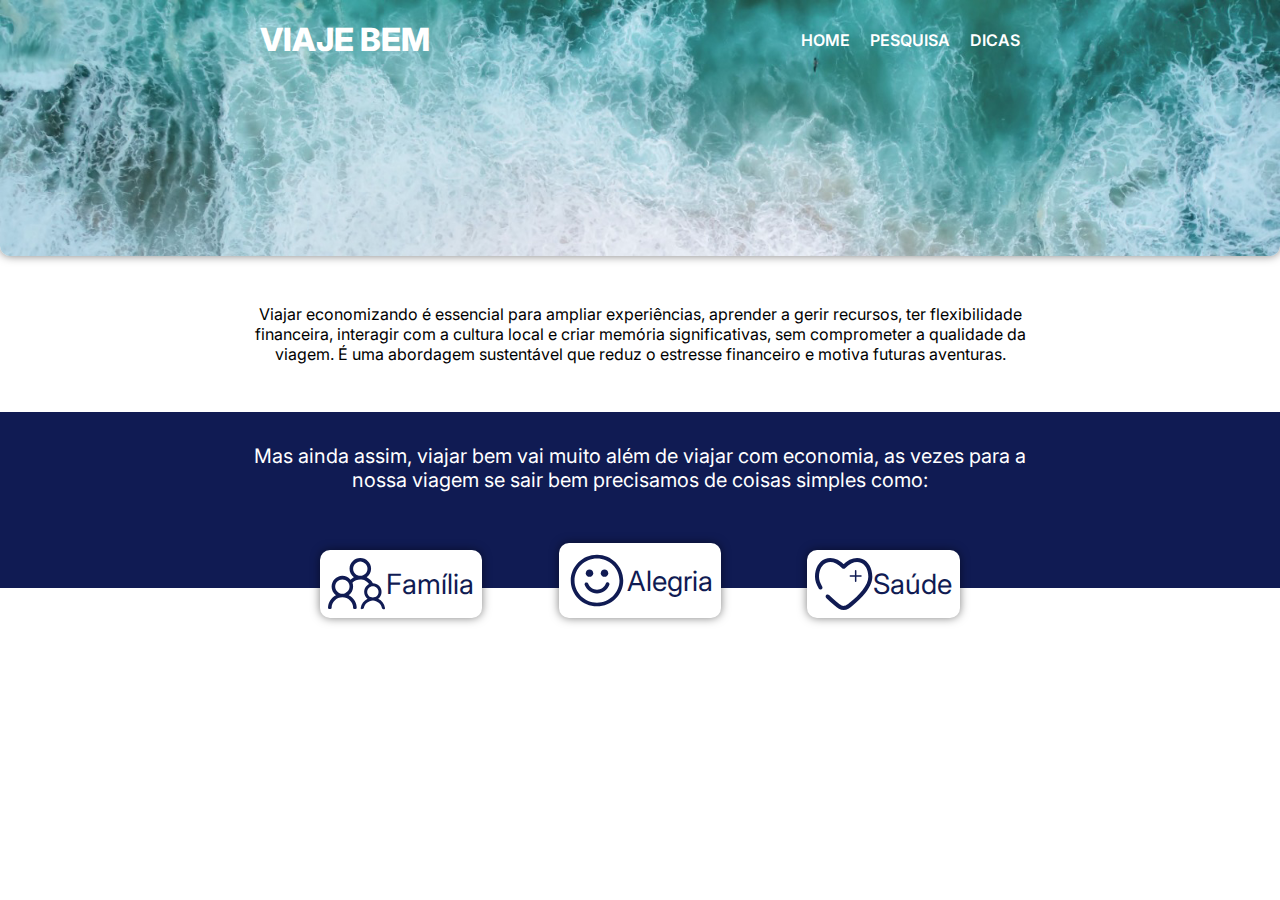
<file: index.html>
<!doctype html>
<html lang="en">
  <head>
    <meta charset="UTF-8" />
    <meta name="viewport" content="width=device-width, initial-scale=1.0" />

    <title>Viaje Bem</title>

    <link rel="stylesheet" href="css/global.css" />
    <link rel="stylesheet" href="css/home.css" />
  </head>
  <body>
    <header>
      <div>
        <h1>VIAJE BEM</h1>

        <ul>
          <li><a href="index.html">HOME</a></li>
          <li><a href="pesquisa.html">PESQUISA</a></li>
          <li><a href="dicas.html">DICAS</a></li>
        </ul>
      </div>
    </header>

    <main>
      <p>
        Viajar economizando é essencial para ampliar experiências, aprender a
        gerir recursos, ter flexibilidade financeira, interagir com a cultura
        local e criar memória significativas, sem comprometer a qualidade da
        viagem. É uma abordagem sustentável que reduz o estresse financeiro e
        motiva futuras aventuras.
      </p>
    </main>

    <section class="buttons">
      <p>
        Mas ainda assim, viajar bem vai muito além de viajar com economia, as
        vezes para a nossa viagem se sair bem precisamos de coisas simples como:
      </p>

      <ul>
        <li>
          <img src="img/family.svg" alt="" />
          <span>Família</span>
        </li>
        <li>
          <img src="img/smiley.svg" alt="" />
          <span>Alegria</span>
        </li>
        <li>
          <img src="img/heart.svg" alt="" />
          <span>Saúde</span>
        </li>
      </ul>
    </section>
  </body>
</html>
</file>
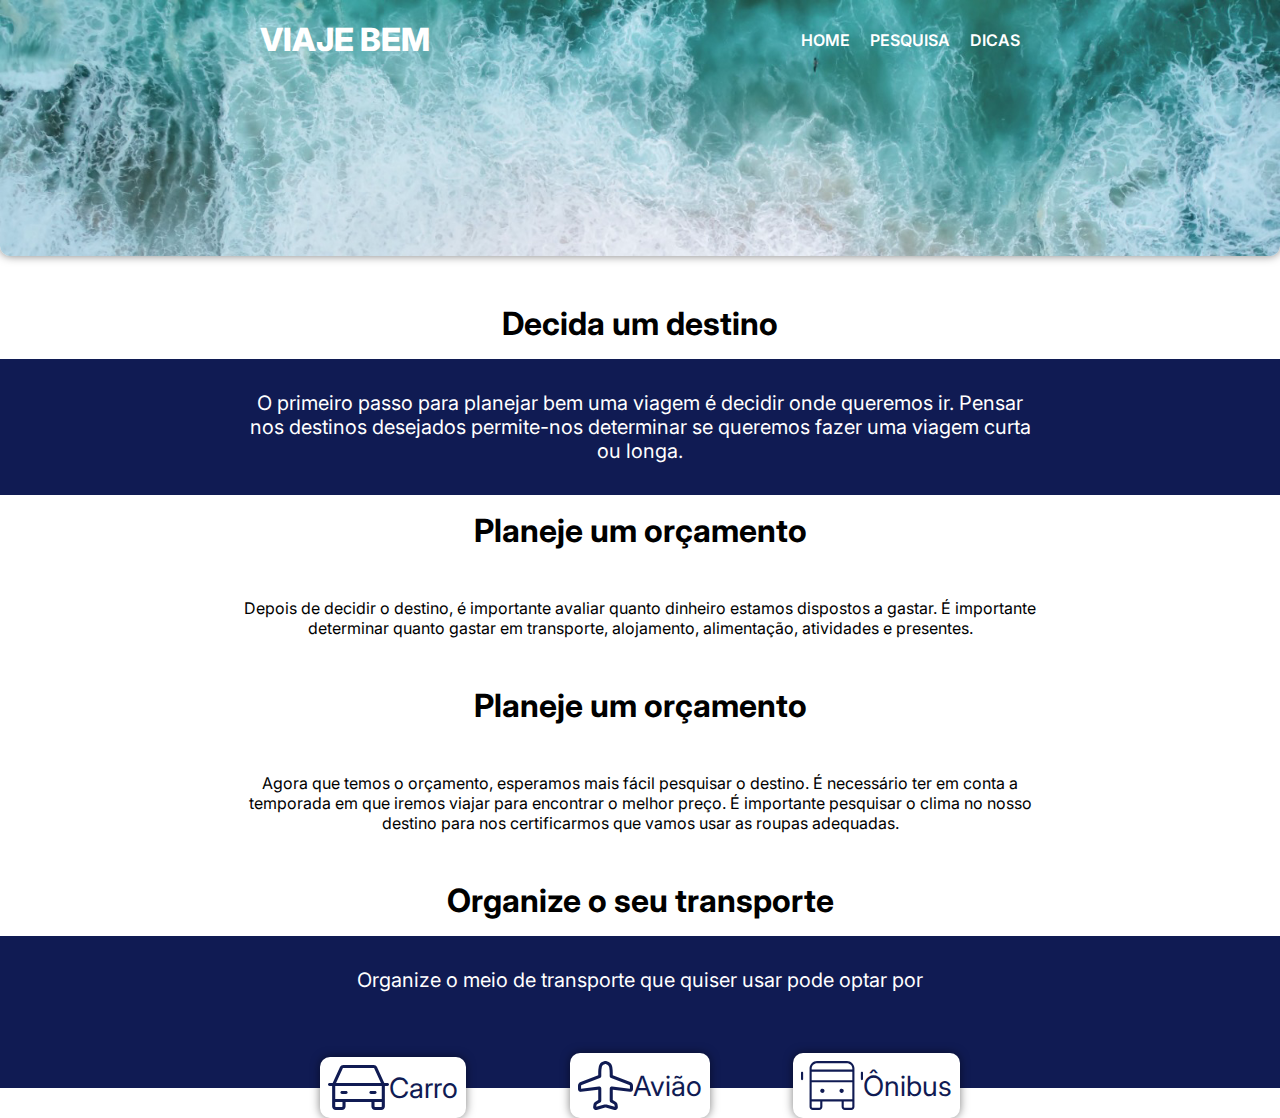
<file: dicas.html>
<!doctype html>
<html lang="en">
  <head>
    <meta charset="UTF-8" />
    <meta name="viewport" content="width=device-width, initial-scale=1.0" />

    <title>Viaje Bem</title>

    <link rel="stylesheet" href="css/global.css" />
    <link rel="stylesheet" href="css/home.css" />
  </head>
  <body>
    <header>
      <div>
        <h1>VIAJE BEM</h1>

        <ul>
          <li><a href="index.html">HOME</a></li>
          <li><a href="pesquisa.html">PESQUISA</a></li>
          <li><a href="dicas.html">DICAS</a></li>
        </ul>
      </div>
    </header>

    <main>
      <h1>Decida um destino</h1>
    </main>

    <section class="buttons">
      <p>
        O primeiro passo para planejar bem uma viagem é decidir onde queremos
        ir. Pensar nos destinos desejados permite-nos determinar se queremos
        fazer uma viagem curta ou longa.
      </p>
    </section>

    <main>
      <h1>Planeje um orçamento</h1>

      <p>
        Depois de decidir o destino, é importante avaliar quanto dinheiro
        estamos dispostos a gastar. É importante determinar quanto gastar em
        transporte, alojamento, alimentação, atividades e presentes.
      </p>

      <h1>Planeje um orçamento</h1>

      <p>
        Agora que temos o orçamento, esperamos mais fácil pesquisar o destino. É
        necessário ter em conta a temporada em que iremos viajar para encontrar
        o melhor preço. É importante pesquisar o clima no nosso destino para nos
        certificarmos que vamos usar as roupas adequadas.
      </p>

      <h1>Organize o seu transporte</h1>
    </main>

    <section class="buttons">
      <p>Organize o meio de transporte que quiser usar pode optar por</p>

      <ul>
          <li>
              <img src="img/car.svg" alt="">
              <span>Carro</span>
          </li>
          <li>
              <img src="img/airplane.svg" alt="">
              <span>Avião</span>
          </li>
          <li>
              <img src="img/bus.svg" alt="">
              <span>Ônibus</span>
          </li>
      </ul>
    </section>
  </body>
</html>
</file>
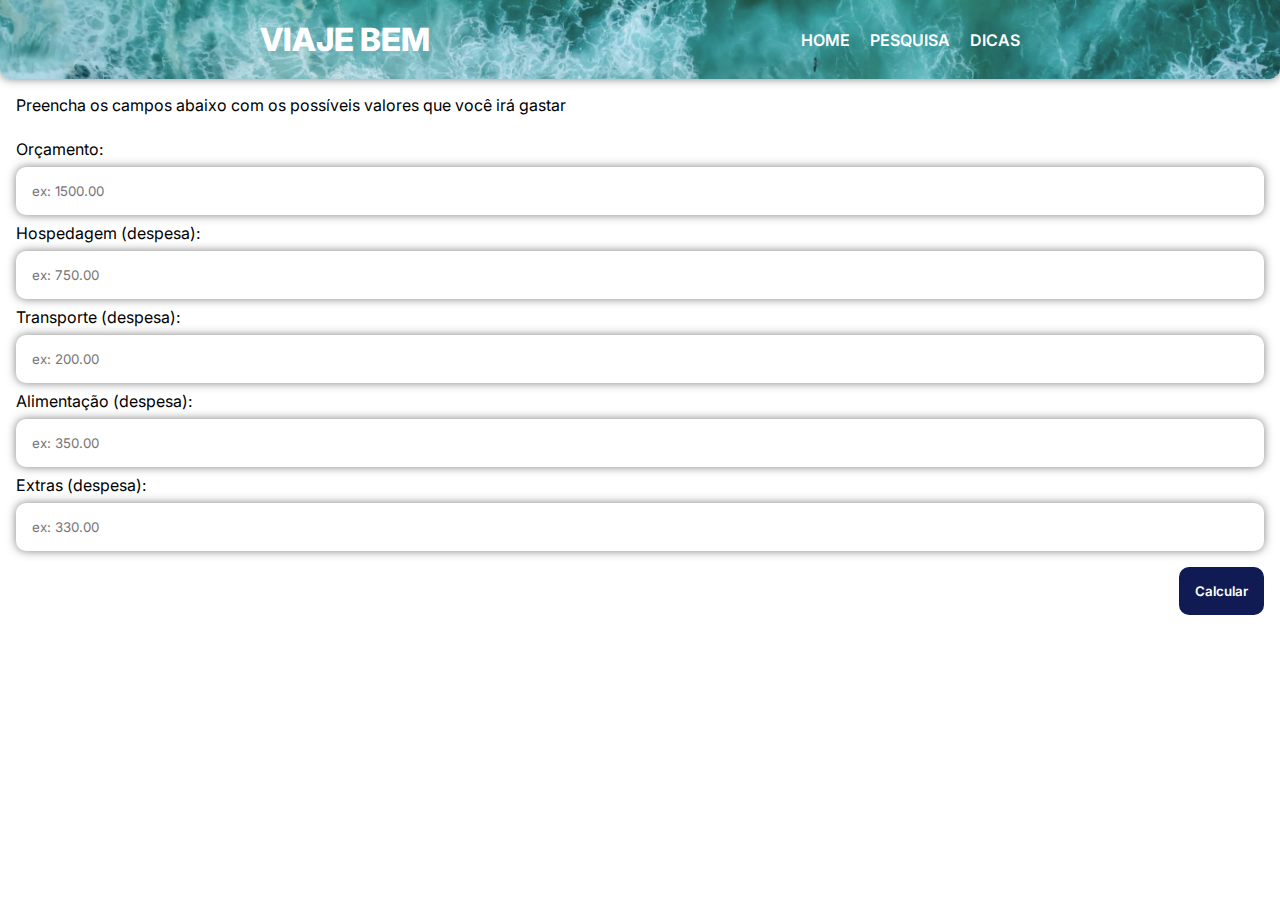
<file: pesquisa.html>
<!doctype html>
<html lang="en">
  <head>
    <meta charset="UTF-8" />
    <meta name="viewport" content="width=device-width, initial-scale=1.0" />

    <title>Viaje Bem - Pesquisa</title>

    <link rel="stylesheet" href="css/global.css" />
    <link rel="stylesheet" href="css/pesquisa.css" />

    <script src="js/pesquisa.js" defer></script>
  </head>
  <body>
    <header>
      <div>
        <h1>VIAJE BEM</h1>

        <ul>
          <li><a href="index.html">HOME</a></li>
          <li><a href="pesquisa.html">PESQUISA</a></li>
          <li><a href="dicas.html">DICAS</a></li>
        </ul>
      </div>
    </header>

    <main id="main">
      <p>
        Preencha os campos abaixo com os possíveis valores que você irá gastar
      </p>

      <form id="viagemForm" onsubmit="calcularDespesas()">
        <label for="orcamento">Orçamento:</label>
        <input
          type="number"
          id="orcamento"
          name="orcamento"
          placeholder="ex: 1500.00"
          required
        />

        <label for="hospedagem">Hospedagem (despesa):</label>
        <input
          type="number"
          id="hospedagem"
          name="hospedagem"
          placeholder="ex: 750.00"
          required
        />

        <label for="transporte">Transporte (despesa):</label>
        <input
          type="number"
          id="transporte"
          name="transporte"
          placeholder="ex: 200.00"
          required
        />

        <label for="alimentacao">Alimentação (despesa):</label>
        <input
          type="number"
          id="alimentacao"
          name="alimentacao"
          placeholder="ex: 350.00"
          required
        />

        <label for="extras">Extras (despesa):</label>
        <input
          type="number"
          id="extras"
          name="extras"
          placeholder="ex: 330.00"
          required
        />

        <button type="submit">Calcular</button>
      </form>
    </main>
  </body>
</html>
</file>
<file: css/global.css>
@import url('https://fonts.googleapis.com/css2?family=Inter:wght@100;200;300;400;500;600;700;800;900&display=swap');

* {
    margin: 0;
    padding: 0;

    box-sizing: border-box;

    font-family: 'Inter', sans-serif;
}

header {
    background-image: url(../img/banner.png);
    background-repeat: no-repeat;
    background-size: cover;

    margin-bottom: 1rem;

    border-radius: 0 0 10px 10px;

    box-shadow: 0 0 10px rgba(0, 0, 0, 0.5);
}

header div {
    max-width: 800px;
    margin: 0 auto;

    color: white;

    padding: 20px;

    display: flex;
    align-items: center;

    justify-content: space-between;
}

header h1 {
    font-weight: 800;
}

header ul {
    display: flex;
    gap: 20px;

    list-style: none;
}

header a {
  position: relative;

  text-decoration: none;
  color: #fff;

  font-weight: 600;
}

header a::before {
  content: "";
  position: absolute;
  left: 0;
  right: 100%;
  bottom: -2px;
  border-bottom: 2px solid #FFBF00;
  transition: right 0.2s;
}

header a:hover::before {
  right: 0;
}
</file>
<file: css/home.css>
header {
  height: 16rem;

  margin-bottom: 3rem;
}

main {
  max-width: 800px;

  margin: 0 auto;

  text-align: center;
}

main > p {
  margin-block: 3rem;
}

.buttons {
  position: relative;

  background: #101b53;
  color: #fff;

  width: 100%;

  margin-block: 1rem;
  padding: 2rem;
}

.buttons p {
  max-width: 800px;

  margin: 0 auto;

  font-size: 20px;

  text-align: center;
}

.buttons ul {
  list-style: none;

  display: flex;
  align-items: center;
  justify-content: center;

  gap: 4rem;

  margin-top: 4rem;
}

.buttons ul li {
  position: absolute;

  display: flex;
  align-items: center;
  justify-content: center;

  background: #fff;

  padding: 0.5rem;

  bottom: -30px;

  box-shadow: 0 0 10px rgba(0, 0, 0, 0.5);

  border-radius: 10px;
}

.buttons ul li:nth-child(1) {
  left: 25%;
}

.buttons ul li:nth-child(2) {
  left: 50%;

  transform: translateX(-50%);
}

.buttons ul li:nth-child(3) {
  right: 25%;
}

.buttons ul li span {
  color: #101b53;

  font-weight: 400;
  font-size: 28px;
}
</file>
<file: css/pesquisa.css>
main#main {
    margin: 1rem;
}

main#main > p {
    margin-block: 1rem;
}

main#main > form {
    display: flex;
    flex-direction: column;
}

main#main > form > label {
    margin-block: 0.5rem;
}

main#main > form > input[type="number"] {
    padding: 1rem;

    border: none;
    border-radius: 10px;
    outline: none;

    box-shadow: 0 0 10px rgba(0, 0, 0, 0.5);
}

main#main > form > button[type="submit"] {
    margin-top: 1rem;
    padding: 1rem;

    background: #101b53;
    color: #fff;

    border: none;
    border-radius: 10px;
    outline: none;

    align-self: flex-end;

    font-weight: 600;

    cursor: pointer;
}

.bad {
    color: red;
}

.good {
    color: #FFBF00;
}

main#main div#mensagem {
    display: flex;
    flex-direction: column;

    justify-content: center;
    align-items: center;

    text-align: center;

    margin: auto;

    max-width: 800px;
    min-height: calc(100vh - 8rem);
    padding: 1rem;
}

.box {
    border-radius: 10px;

    box-shadow: 0 0 10px rgba(0, 0, 0, 0.5);
    padding: 1rem;
}
</file>
